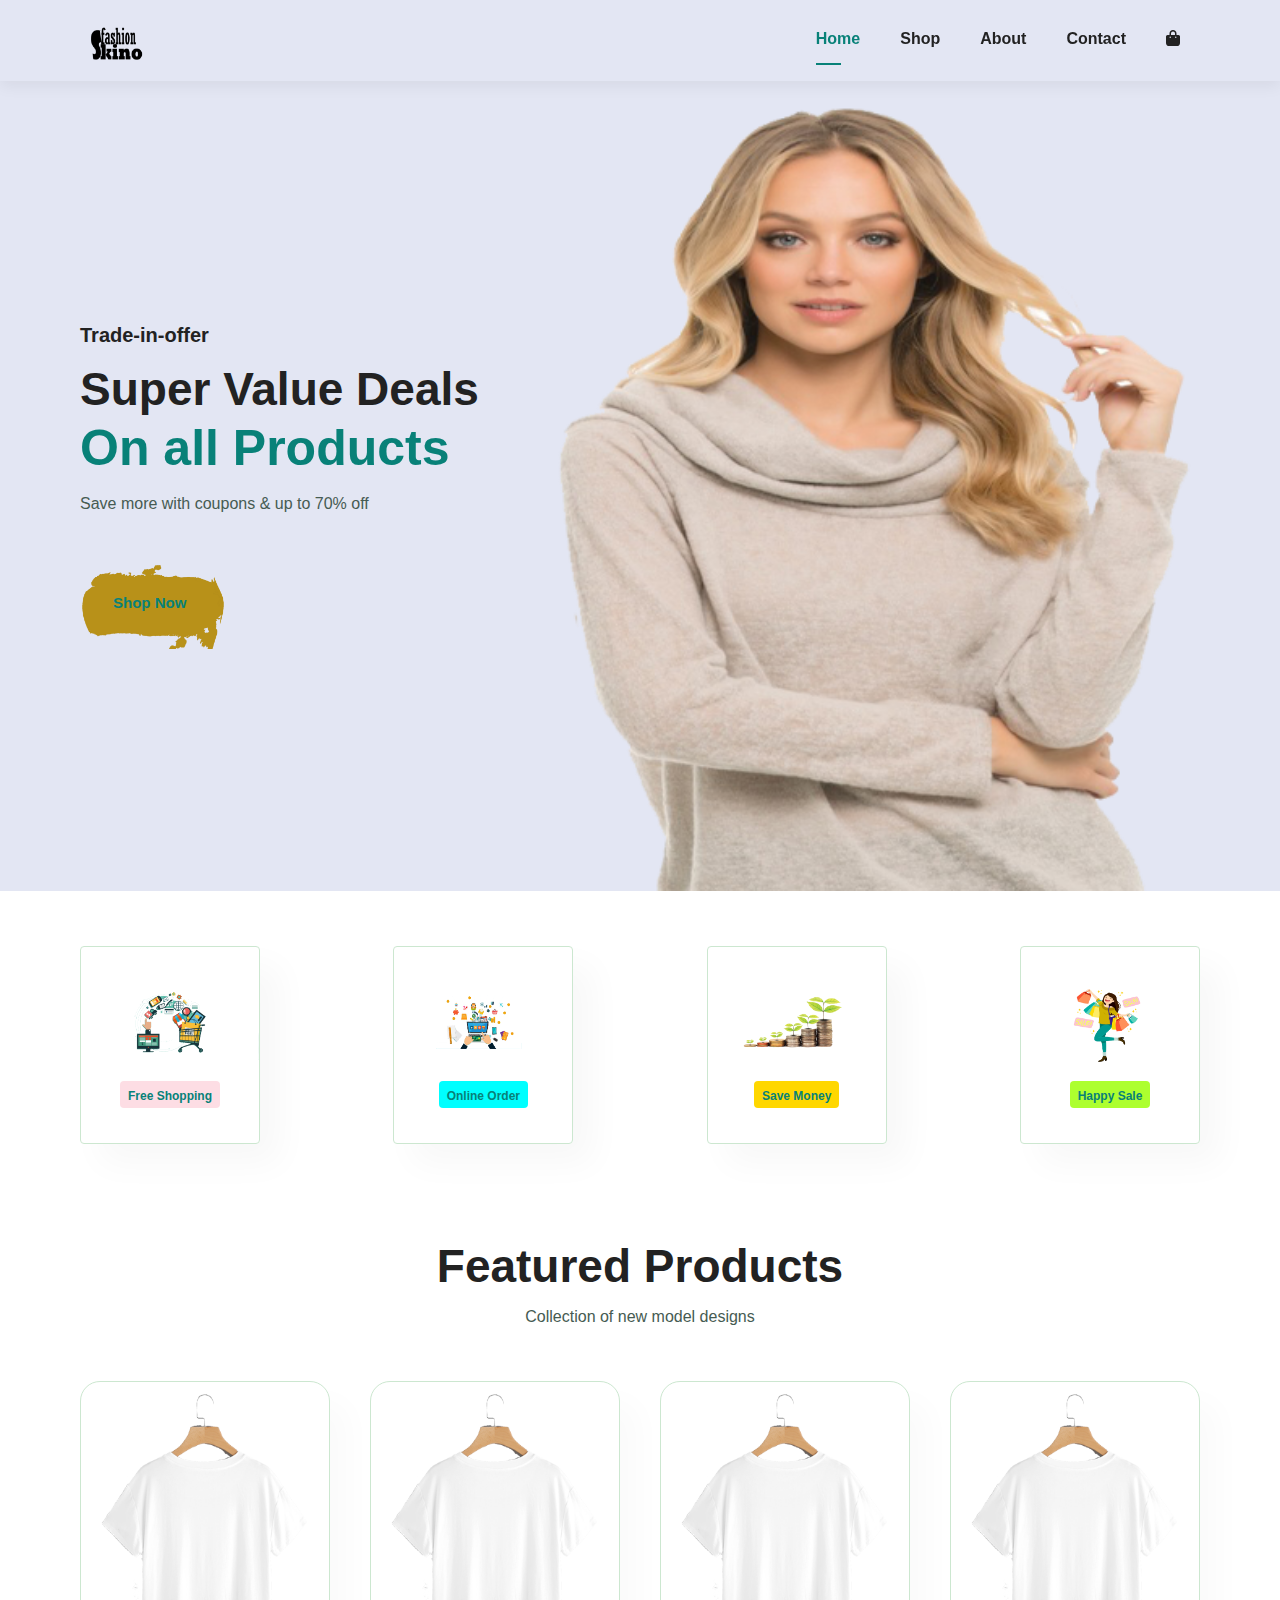
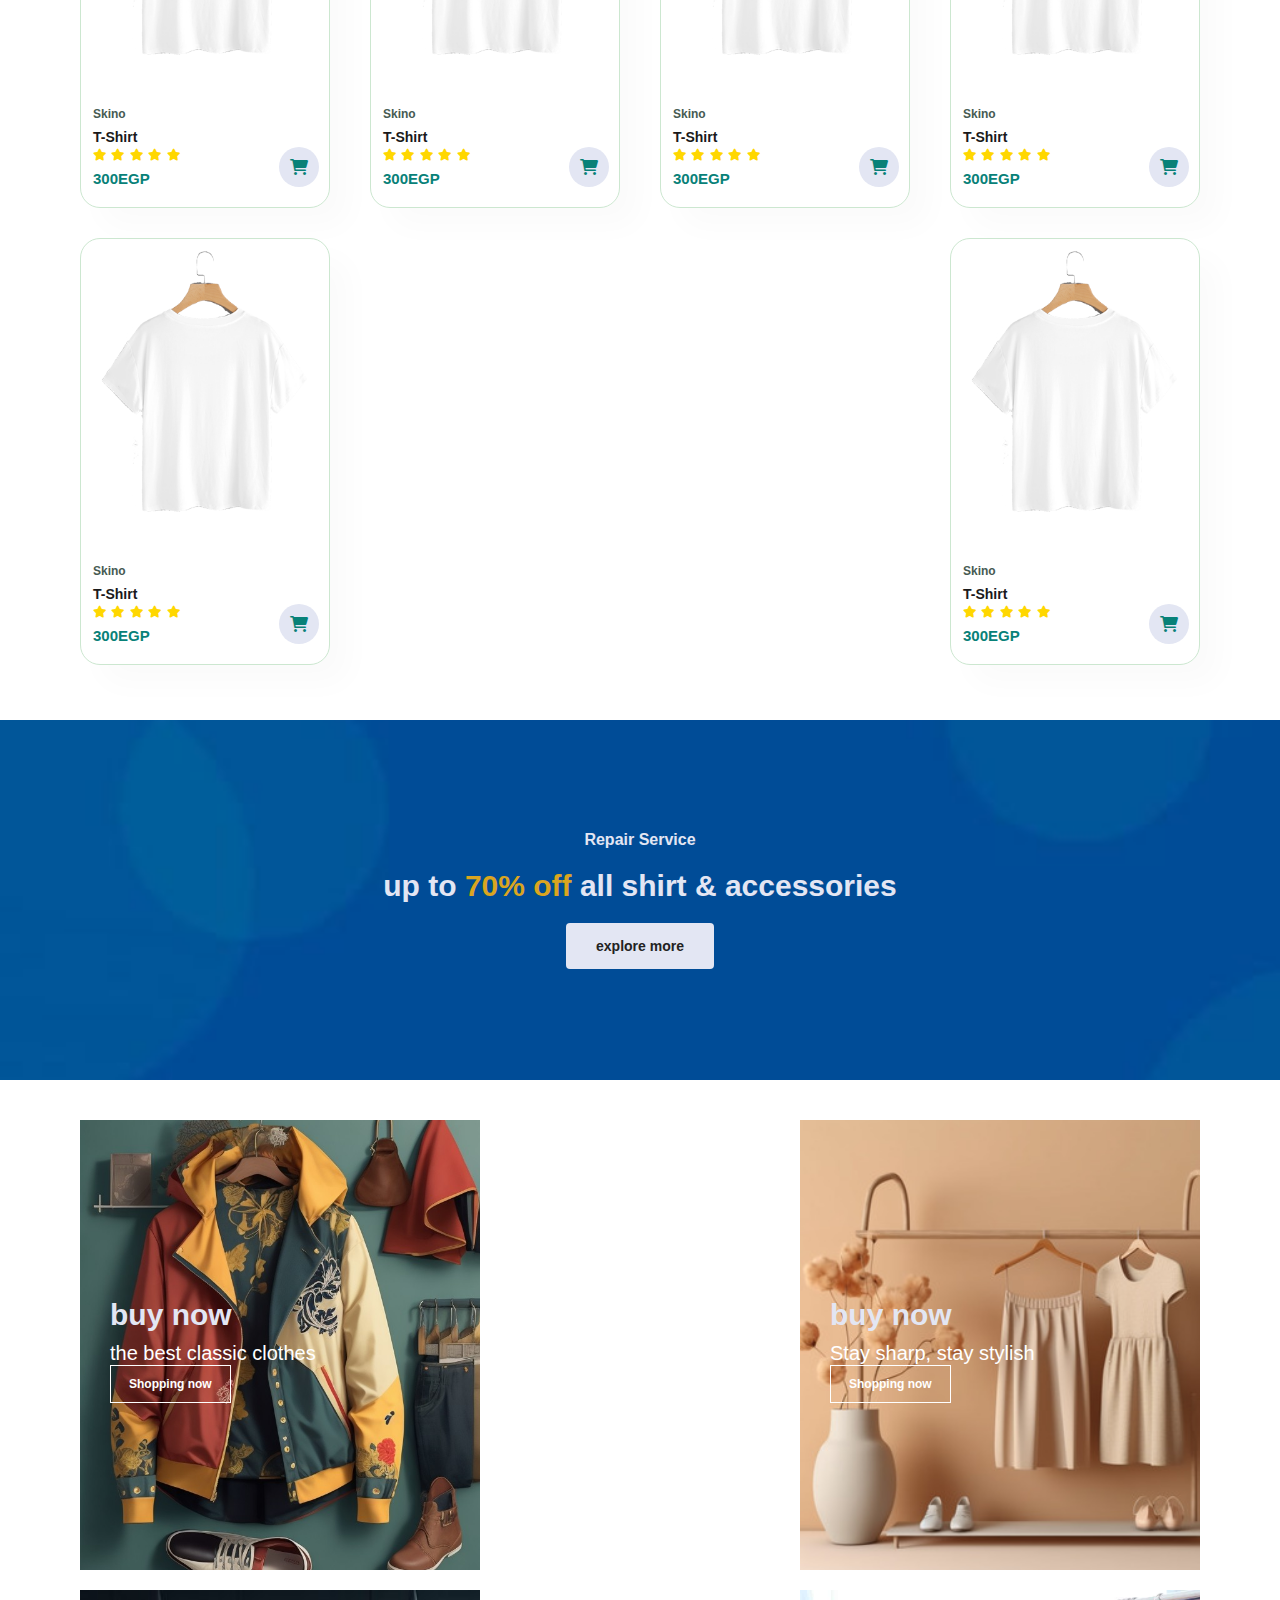
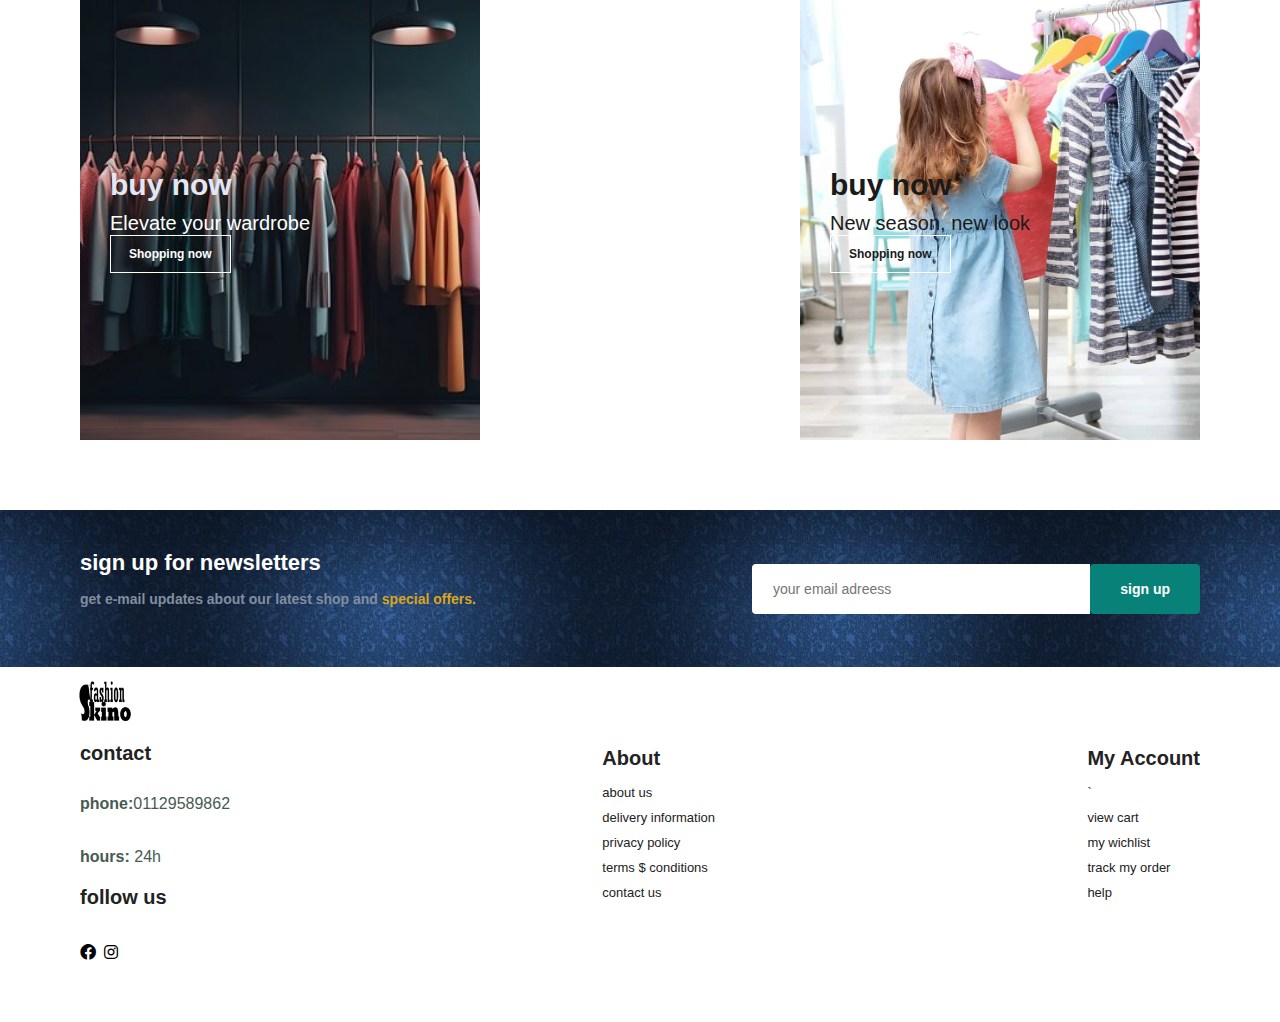
<file: index.html>
<!DOCTYPE html>
<html lang="en">

<head>
    <meta charset="UTF-8">
    <meta name="viewport" content="width=device-width, initial-scale=1.0">
    <title>Skino_fashion</title>
    <link rel="stylesheet" href="https://cdnjs.cloudflare.com/ajax/libs/font-awesome/6.0.0-beta3/css/all.min.css">
    <link rel="stylesheet" href="style.css">
</head>

<body>

    <section id="header">
        <a href="index.html" class="logo"><img src="img/logo.png" alt="Logo"></a>
        <div>
            <ul id="navbar">
                <li><a class="active" href="index.html">Home</a></li>
                <li><a href="shop.html">Shop</a></li>
                <li><a href="about.html">About</a></li>
                <li><a href="contact.html">Contact</a></li>
                <li><a id="bags" href="cart.html"><i class="fa-sharp fa-solid fa-bag-shopping"></i></a></li>
                <a href="#" id="close"><i class="fa-solid fa-xmark"></i></a>
            </ul>
        </div>
        <div id="mobile">
            <a href="cart.html"><i class="fa-sharp fa-solid fa-bag-shopping"></i></a>
            <i id="bar" class="fa-solid fa-bars"></i>
        </div>
    </section>

    <section id="hero">
        <h4>Trade-in-offer</h4>
        <h2>Super Value Deals</h2>
        <h1>On all Products</h1> 
        <p>Save more with coupons & up to 70% off</p>   
        <a href="shop.html"> <button>Shop Now</button></a>
    </section>

    <section id="feature" class="section-p1">
        <div class="fe-box">
            <a href="" class="photo"><img src="img/20.png" alt=""></a>
            <h6>Free Shopping</h6> 
        </div>
        <div class="fe-box">
            <a href="" class="photo"><img src="img/shoping.png" alt=""></a>
            <h6>Online Order</h6> 
        </div>
        <div class="fe-box">
            <a href="" class="photo"><img src="img/save.png" alt=""></a>
            <h6>Save Money</h6>
        </div>
        <div class="fe-box">
            <a href="" class="photo"><img src="img/happy.png" alt=""></a>
            <h6>Happy Sale</h6> 
        </div>
    </section>

    <section id="product1" class="section-p1"> 
        <h2>Featured Products</h2>
        <p>Collection of new model designs</p> 
        <div class="pro-container" onclick="window.location.href='details.html';">
            <div class="pro">
                <img src="img/t-shirt.png" alt="T-Shirt">
                <div class="des">
                    <span>Skino</span>
                    <h5>T-Shirt</h5>
                    <div class="star">
                        <i class="fas fa-star"></i>
                        <i class="fas fa-star"></i>
                        <i class="fas fa-star"></i>
                        <i class="fas fa-star"></i>
                        <i class="fas fa-star"></i>
                    </div>
                    <h4>300EGP</h4>
                </div>
                <a href="#"><i id="cart" class="fa-sharp fa-solid fa-cart-shopping"></i></a>
            </div>
            <div class="pro">
                <img src="img/t-shirt.png" alt="T-Shirt">
                <div class="des">
                    <span>Skino</span>
                    <h5>T-Shirt</h5>
                    <div class="star">
                        <i class="fas fa-star"></i>
                        <i class="fas fa-star"></i>
                        <i class="fas fa-star"></i>
                        <i class="fas fa-star"></i>
                        <i class="fas fa-star"></i>
                    </div>
                    <h4>300EGP</h4>
                </div>
                <a href="#"><i id="cart" class="fa-sharp fa-solid fa-cart-shopping"></i></a>
            </div>
            <div class="pro">
                <img src="img/t-shirt.png" alt="T-Shirt">
                <div class="des">
                    <span>Skino</span>
                    <h5>T-Shirt</h5>
                    <div class="star">
                        <i class="fas fa-star"></i>
                        <i class="fas fa-star"></i>
                        <i class="fas fa-star"></i>
                        <i class="fas fa-star"></i>
                        <i class="fas fa-star"></i>
                    </div>
                    <h4>300EGP</h4>
                </div>
                <a href="#"><i id="cart" class="fa-sharp fa-solid fa-cart-shopping"></i></a>
            </div>
            <div class="pro">
                <img src="img/t-shirt.png" alt="T-Shirt">
                <div class="des">
                    <span>Skino</span>
                    <h5>T-Shirt</h5>
                    <div class="star">
                        <i class="fas fa-star"></i>
                        <i class="fas fa-star"></i>
                        <i class="fas fa-star"></i>
                        <i class="fas fa-star"></i>
                        <i class="fas fa-star"></i>
                    </div>
                    <h4>300EGP</h4>
                </div>
                <a href="#"><i id="cart" class="fa-sharp fa-solid fa-cart-shopping"></i></a>
            </div>
            <div class="pro">
                <img src="img/t-shirt.png" alt="T-Shirt">
                <div class="des">
                    <span>Skino</span>
                    <h5>T-Shirt</h5>
                    <div class="star">
                        <i class="fas fa-star"></i>
                        <i class="fas fa-star"></i>
                        <i class="fas fa-star"></i>
                        <i class="fas fa-star"></i>
                        <i class="fas fa-star"></i>
                    </div>
                    <h4>300EGP</h4>
                </div>
                <a href="#"><i id="cart" class="fa-sharp fa-solid fa-cart-shopping"></i></a>
            </div>
            <div class="pro">
                <img src="img/t-shirt.png" alt="T-Shirt">
                <div class="des">
                    <span>Skino</span>
                    <h5>T-Shirt</h5>
                    <div class="star">
                        <i class="fas fa-star"></i>
                        <i class="fas fa-star"></i>
                        <i class="fas fa-star"></i>
                        <i class="fas fa-star"></i>
                        <i class="fas fa-star"></i>
                    </div>
                    <h4>300EGP</h4>
                </div>
                <a href="#"><i id="cart" class="fa-sharp fa-solid fa-cart-shopping"></i></a>
            </div>
    
        </div>
    </section>
    <section id="banner">
    <h4>Repair Service</h4>
    <h2>up to <span>70% off</span> all shirt & accessories</h2>
    <button class="normal">explore more</button>
    </section>
    <section id="sm-banner" class="section-p1">
    <div class="banner-box">   
        <h2>buy now</h2>
        <span>the best classic clothes</span>
        <a href="shop.html"><button  class="white">Shopping now</button></a>
</div>
<div class="banner-box banner-box2">
    <h2>buy now</h2>
    <span>Stay sharp, stay stylish</span>
    <a href="shop.html"><button  class="white">Shopping now</button></a></div>
<div class="banner-box banner-box3">
    <h2>buy now</h2>
    <span>Elevate your wardrobe</span>
    <a href="shop.html"><button  class="white">Shopping now</button></a></div>
<div class="banner-box banner-box4">
    <h2>buy now</h2>
    <span>New season, new look</span>
    <a href="shop.html"><button  class="white">Shopping now</button></a></div>
    </section>
    <section id="newsletter" class="section-p1 section-m1" >
        <div class="newstext">
            <h4 >sign up for newsletters</h4>
            <p>get e-mail updates about our latest shop and <span>special offers.</span></p>
        </div>
        <div class="form">
        <input type="text" placeholder="your email adreess">
        <button class="normal">sign up</button>
        </div>

    </section>
    <footer class="section-p1">
        <div class="col">
            <img src="img/logofoot.png" alt="" >
            <h4>contact</h4>
            <p> <strong>phone:</strong>01129589862</p>
            <p><strong>hours:</strong> 24h</p>
            <h4>follow us</h4>
            <div class="follow">
<i class="fa-brands fa-facebook"></i>        
<i class="fa-brands fa-instagram"></i>
    </div>
        </div>
        <div class="col">
            <h4>About</h4>
            <a href="about.html">about us</a>
            <a href="#">delivery information</a>
            <a href="#">privacy policy</a>
            <a href="#">terms $ conditions</a>
            <a href="contact.html">contact us</a>
        </div>
                <div class="col">
                    <h4>My Account</h4>
                    <a href="sign.html"> `</a>
                    <a href="#">view cart</a>
                    <a href="#">my wichlist</a>
                    <a href="#">track my order</a>
                    <a href="#">help</a>
                </div>
    </footer>
    <script src="script.js"></script>
</body>

</html>
</file>
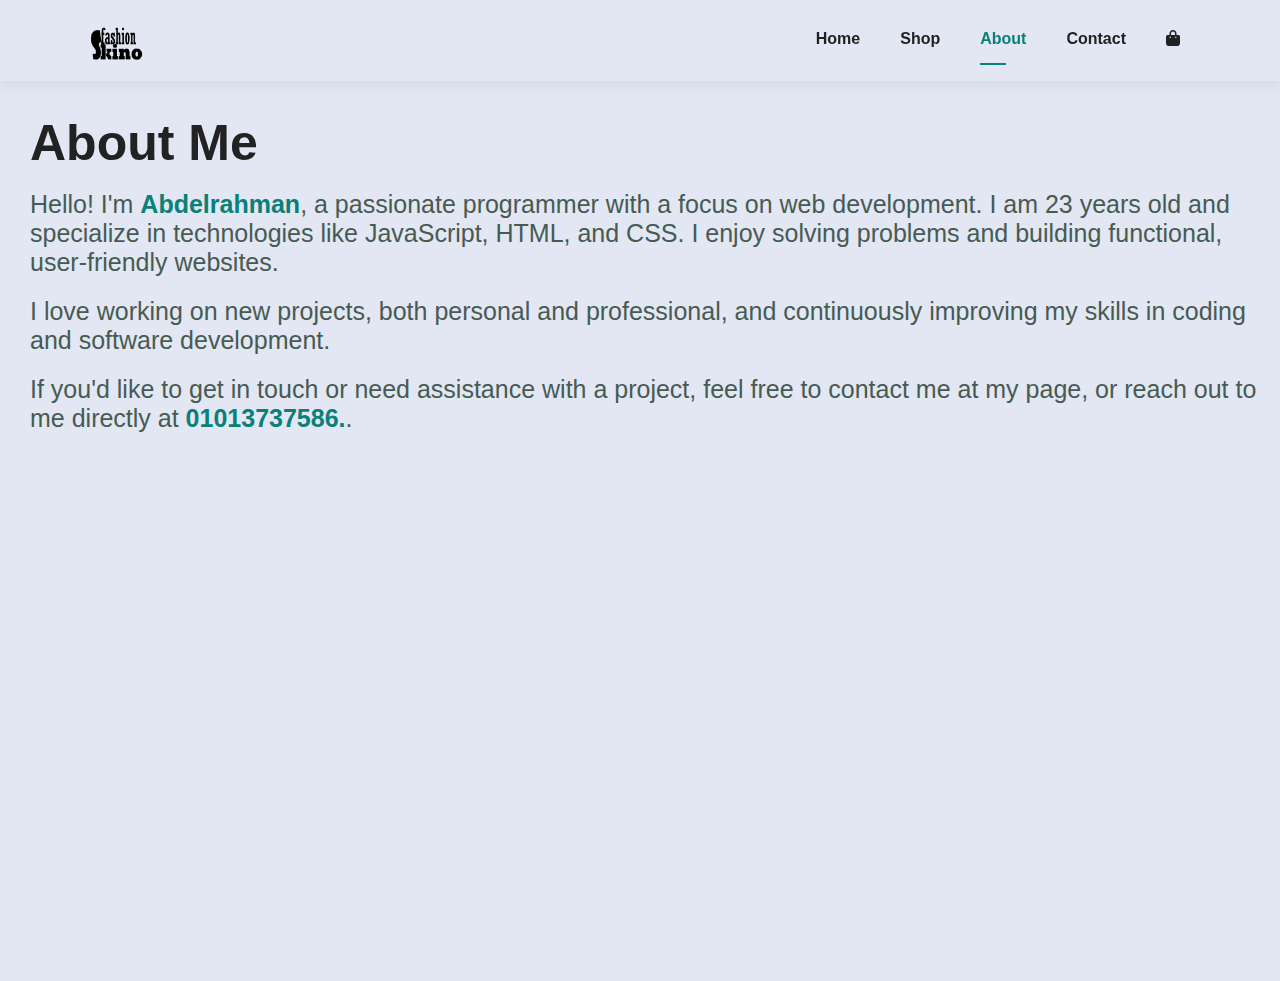
<file: about.html>
<!DOCTYPE html>
<html lang="en">
<head>
    <meta charset="UTF-8">
    <meta name="viewport" content="width=device-width, initial-scale=1.0">
    <title>about</title>
    <link rel="stylesheet" href="style.css">
    <link rel="stylesheet" href="https://cdnjs.cloudflare.com/ajax/libs/font-awesome/6.0.0-beta3/css/all.min.css">

</head>
<body>
    <section id="header">
        <a href="index.html" class="logo"><img src="img/logo.png" alt="Logo"></a>
        <div>
            <ul id="navbar">
                <li><a  href="index.html">Home</a></li>
                <li><a href="shop.html">Shop</a></li>
                <li><a class="active" href="about.html">About</a></li>
                <li><a href="contact.html">Contact</a></li>
                <li><a id="bags" href="cart.html"><i class="fa-sharp fa-solid fa-bag-shopping"></i></a></li>
                <a href="#" id="close"><i class="fa-solid fa-xmark"></i></a>
            </ul>
        </div>
        <div id="mobile">
            <a href="cart.html"><i class="fa-sharp fa-solid fa-bag-shopping"></i></a>
            <i id="bar" class="fa-solid fa-bars"></i>
        </div>
    </section>
    <div class="container">
        <h1>About Me</h1>
        <p>Hello! I'm <strong onclick="window.location.href='https://www.facebook.com/share/18acGkEqmg/';">Abdelrahman</strong>, a passionate programmer with a focus on web development. I am 23 years old and specialize in technologies like JavaScript, HTML, and CSS. I enjoy solving problems and building functional, user-friendly websites.</p>
        <p>I love working on new projects, both personal and professional, and continuously improving my skills in coding and software development.</p>
        <p>If you'd like to get in touch or need assistance with a project, feel free to contact me at my page, or reach out to me directly at <strong>  <a href="tel:+201013737586" class="phone-link">01013737586</a>.</strong>.</p>
    </div>
    <script src="script.js"></script>
</body>
</html>
</file>
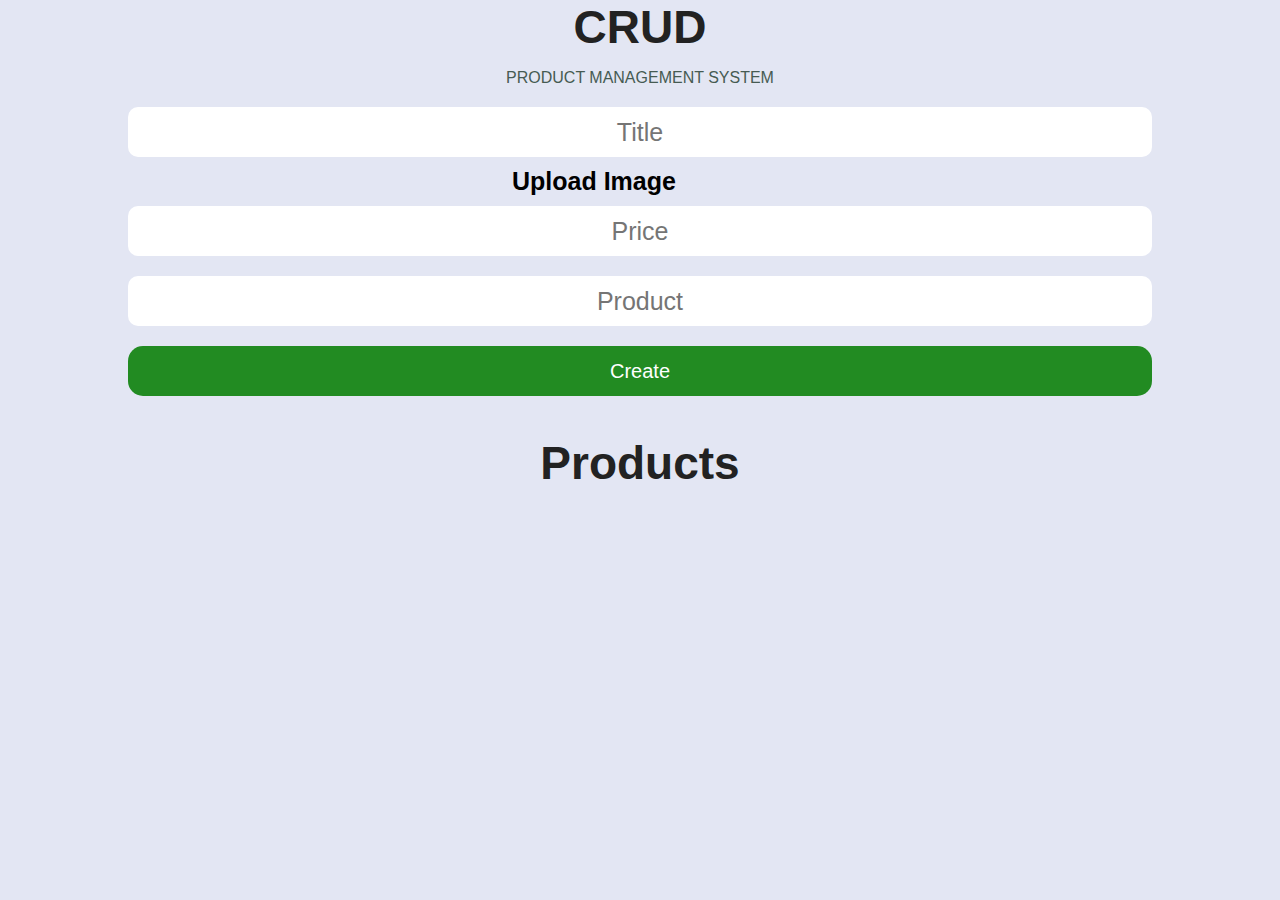
<file: admin.html>
<!DOCTYPE html>
<html lang="en">
<head>
    <meta charset="UTF-8">
    <meta name="viewport" content="width=device-width, initial-scale=1.0">
    <link rel="stylesheet" href="https://cdnjs.cloudflare.com/ajax/libs/font-awesome/6.0.0-beta3/css/all.min.css">
    <link rel="stylesheet" href="style.css">
    <title>Admin</title>
</head>
<body>
    <div class="crud">
        <div class="head">
            <h2>CRUD</h2>
            <p>PRODUCT MANAGEMENT SYSTEM</p>
            <style>
                h2, p {
                    text-align: center;
                }
                body {
                    background-color:#e3e6f3;
                }
            </style>
        </div>
    
        <div class="inputs">
            <input placeholder="Title" type="text" id="title">
            <div>
            <input type="file" multiple accept="image/*" id="img">
            <label for="img">Upload Image</label></div>
            <input placeholder="Price" type="text" id="price">
            <input placeholder="Product" type="text" id="product">

            <style>
                #img {
                    display: none;
                }
                label {
                    position: relative;
                    left: 40%;
                    bottom: 10px;
                    font-size: 25px;
                    font-weight: 800;
                    cursor: pointer;
                    transition: 0.4s;
                }
                input {
                    width: 80%;
                    position: relative;
                    left: 10%;
                    height: 50px;
                    margin-bottom: 20px;
                    border-color: forestgreen;
                    outline: none;
                    border: none;
                    border-radius: 10px;
                    font-size: 25px;
                    text-align: center;
                    transition: 0.3s;
                }
                input:focus {
                    border: 2px solid forestgreen;
                    transform: scale(1.1);
                }
                label:hover {
                    color: forestgreen;
                }
            </style>
        </div>
        
        <div id="create">
            <button id="create">Create</button>
            <style>
                button {
                    width: 80%;
                    height: 50px;
                    border-radius: 15px;
                    background: forestgreen;
                    color: white;
                    font-size: 20px;
                    border: none;
                    cursor: pointer;
                    transition: 0.6s;
                    position: relative;
                    left: 10%;
                }
                button:hover {
                    background-color: greenyellow;
                    color: black;
                }
                #delete{
                    font-size: 17px;
    width: 60px;
    display: flex
;
    margin-bottom: 40px;
    height: 30px;
}
                #update{
                    font-size: 17px;
    width: 60px;
    display: flex
;
    margin-bottom: 40px;
    height: 30px;
}
            </style>
        </div>

        <section id="product1" class="section-p1">
            <h2>Products</h2>
            <div id="productContainer" class="pro-container">
                <!-- Products will be displayed here -->
            </div>
        </section>
    </div>

    <script>
        let title = document.getElementById("title");
        let img = document.getElementById("img");
        let product = document.getElementById("product");
        let price = document.getElementById("price");
        let create = document.getElementById("create");
        if (localStorage.product != null) {
            data = JSON.parse(localStorage.product);
        } else {
            data = [];
        }
    
        create.onclick = function() {
            // تحويل الصورة إلى Base64 باستخدام FileReader
            let reader = new FileReader();
            reader.onloadend = function() {
                let newPro = {
                    title: title.value,
                    price: price.value,
                    img: reader.result, // تخزين الصورة كـ Base64
                    product: product.value,
                }
                data.push(newPro);
                localStorage.setItem("product", JSON.stringify(data));
                data.push()
                showData();
            }
    
            // إذا كانت الصورة مختارة
            if (img.files[0]) {
                reader.readAsDataURL(img.files[0]);
            } else {
                alert("Please select an image!");
            }
        }
    
        function showData() {
            let table = "";
            for (let i = 0; i < data.length; i++) {
                table += `
                    <div class="pro">
                        <img src="${data[i].img}" alt="Product Image">
                        <div class="des">
                            <span>${data[i].title}</span>
                            <h5>${data[i].product}</h5>
                        <div class="star">
                        <i class="fas fa-star"></i>
                        <i class="fas fa-star"></i>
                        <i class="fas fa-star"></i>
                        <i class="fas fa-star"></i>
                        <i class="fas fa-star"></i>
                    </div>
                            <h4>${data[i].price} EGP</h4>
                        </div>
                    <a href="#"><i id="cart" class="fa-sharp fa-solid fa-cart-shopping"></i></a>
                    </div>
                    <div>
                        <button id="delete" onclick =deletedata(${i})>delete</button>
                        </div>
                        `;
                    }            
            document.getElementById("productContainer").innerHTML = table;
        }
    
        // Show products on page load
        showData()
        function deletedata(i){

    data.splice(i,1)
localStorage.product=JSON.stringify(data)
showData()
}
    </script>
    
</body>
</html>
</file>
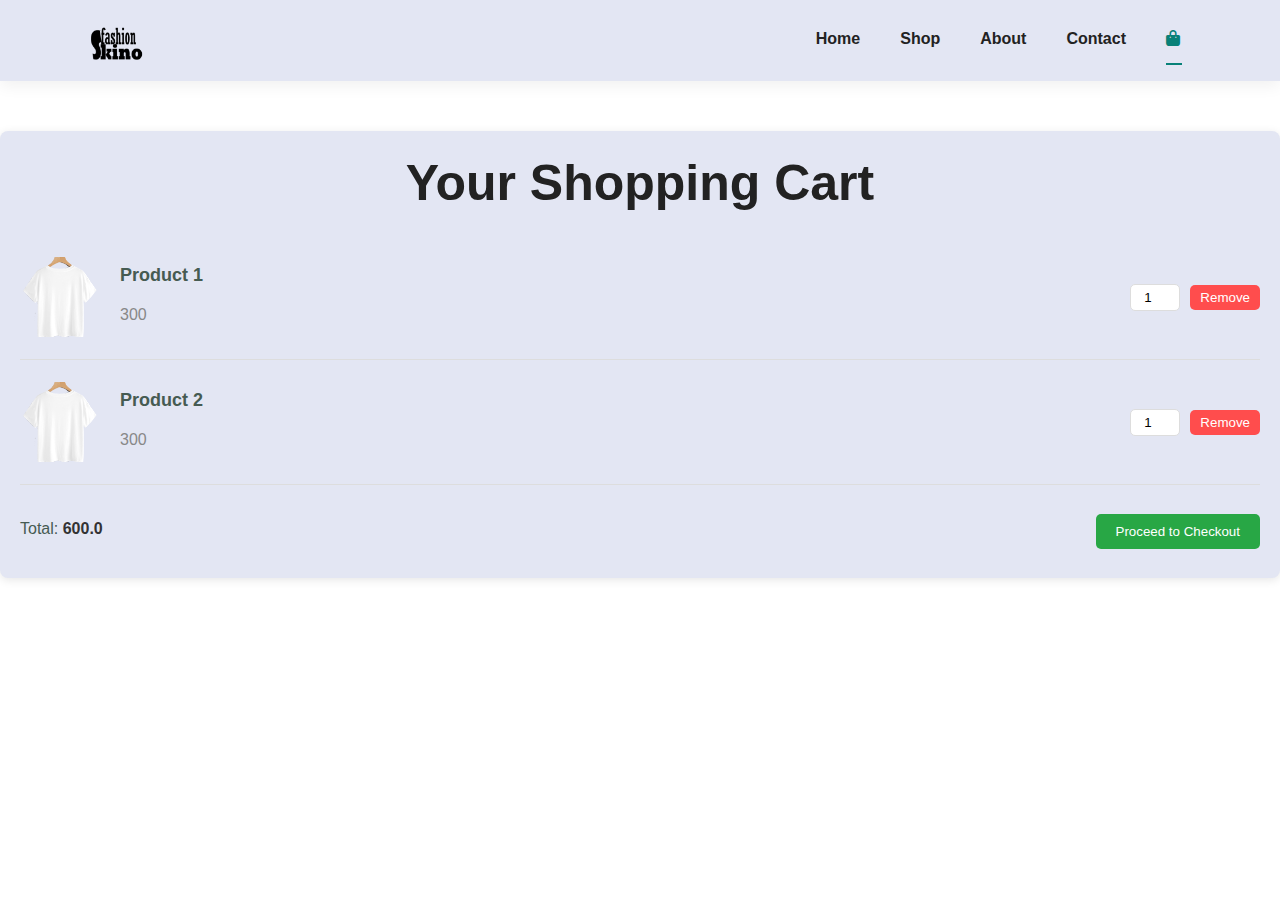
<file: cart.html>
<!DOCTYPE html>
<html lang="en">
<head>
    <meta charset="UTF-8">
    <meta name="viewport" content="width=device-width, initial-scale=1.0">
    <title>Shopping Cart</title>
    <link rel="stylesheet" href="https://cdnjs.cloudflare.com/ajax/libs/font-awesome/6.0.0-beta3/css/all.min.css">
    <link rel="stylesheet" href="style.css">
</head>
<body>
    <section id="header">
        <a href="index.html" class="logo"><img src="img/logo.png" alt="Logo"></a>
        <div>
            <ul id="navbar">
                <li><a  href="index.html">Home</a></li>
                <li><a href="shop.html">Shop</a></li>
                <li><a href="about.html">About</a></li>
                <li><a href="contact.html">Contact</a></li>
                <li><a class="active" id="bags" href="cart.html"><i class="fa-sharp fa-solid fa-bag-shopping"></i></a></li>
                <a href="#" id="close"><i class="fa-solid fa-xmark"></i></a>
            </ul>
        </div>
        <div id="mobile">
            <a   href="cart.html"><i class="fa-sharp fa-solid fa-bag-shopping"></i></a>
            <i id="bar" class="fa-solid fa-bars"></i>
        </div>
    </section>
    <div class="cart-container">
        <h1>Your Shopping Cart</h1>

        <!-- قائمة المنتجات في السلة -->
        <div class="cart-items">
            <div class="cart-item">
                <img src="img/t-shirt.png" alt="Product 1" class="cart-item-img">
                <div class="cart-item-details">
                    <p class="cart-item-name">Product 1</p>
                    <p class="cart-item-price" data-price="300">300</p>
                </div>
                <div class="cart-item-quantity">
                    <input type="number" value="1" class="quantity-input" min="1">
                </div>
                <button class="remove-btn">Remove</button>
            </div>

            <div class="cart-item">
                <img src="img/t-shirt.png" alt="Product 2" class="cart-item-img">
                <div class="cart-item-details">
                    <p class="cart-item-name">Product 2</p>
                    <p class="cart-item-price data-pro" data-price="300">300</p>
                </div>
                <div class="cart-item-quantity">
                    <input type="number" value="1" class="quantity-input" min="1">
                </div>
                <button class="remove-btn">Remove</button>
            </div>
        </div>

        <!-- إجمالي السعر -->
        <div class="cart-summary">
            <p>Total: <span class="total-price"></span></p>
            <button  class="checkout-btn">Proceed to Checkout</button>
        </div>
    </div>

<script src="script.js"></script>
</body>
</html>
</file>
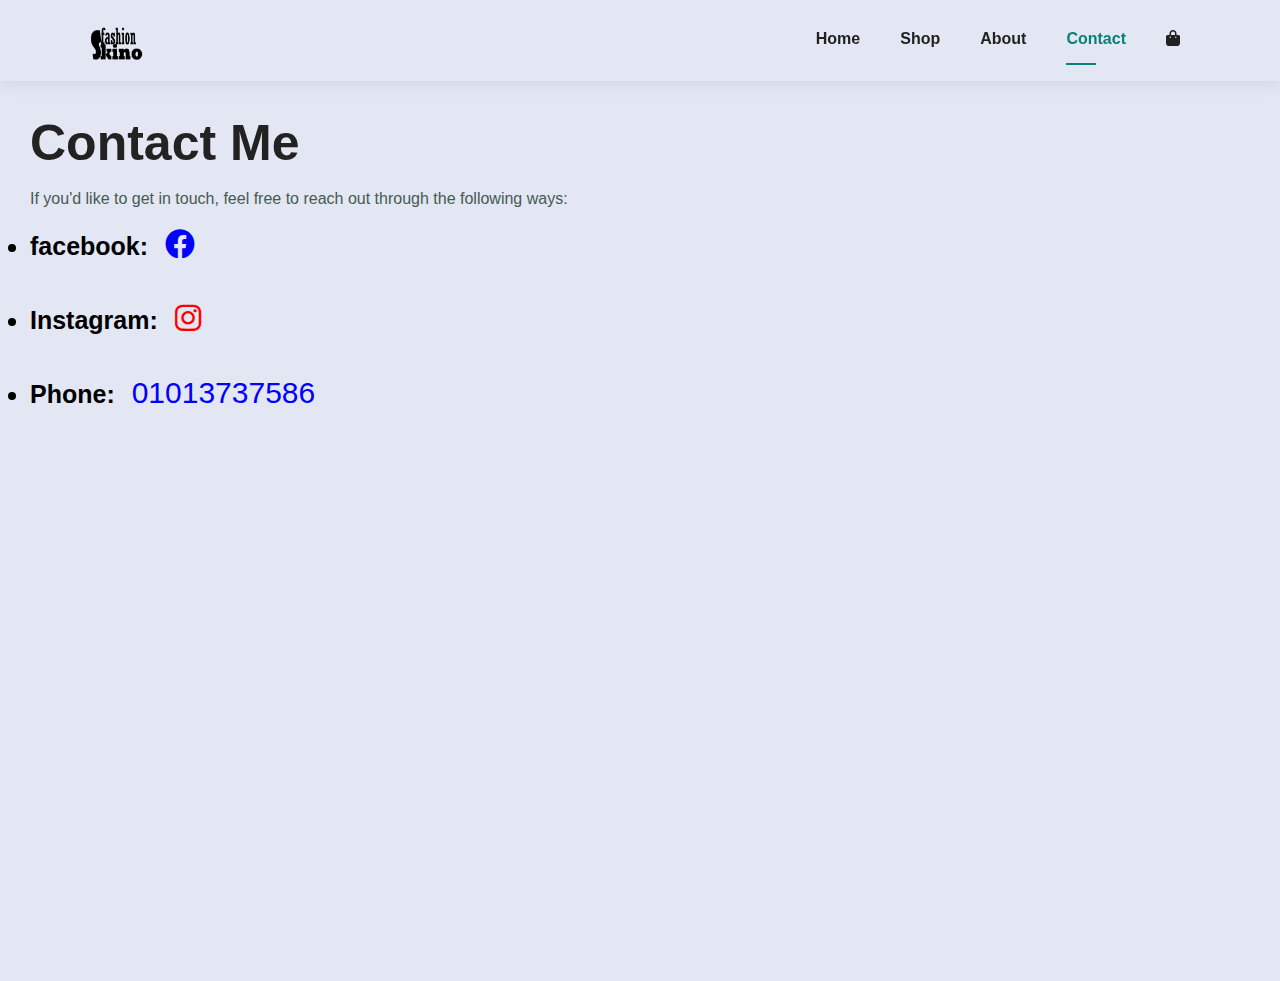
<file: contact.html>
<!DOCTYPE html>
<html lang="en">
<head>
    <meta charset="UTF-8">
    <meta name="viewport" content="width=device-width, initial-scale=1.0">
    <title>Contact</title>
    <link rel="stylesheet" href="https://cdnjs.cloudflare.com/ajax/libs/font-awesome/6.0.0-beta3/css/all.min.css">
    <link rel="stylesheet" href="style.css">
</head>
<body>
    <section id="header">
        <a href="index.html" class="logo"><img src="img/logo.png" alt="Logo"></a>
        <div>
            <ul id="navbar">
                <li><a  href="index.html">Home</a></li>
                <li><a href="shop.html">Shop</a></li>
                <li><a href="about.html">About</a></li>
                <li><a class="active"href="contact.html">Contact</a></li>
                <li><a id="bags" href="cart.html"><i class="fa-sharp fa-solid fa-bag-shopping"></i></a></li>
                <a href="#" id="close"><i class="fa-solid fa-xmark"></i></a>
            </ul>
        </div>
        <div id="mobile">
            <a href="cart.html"><i class="fa-sharp fa-solid fa-bag-shopping"></i></a>
            <i id="bar" class="fa-solid fa-bars"></i>
        </div>
    </section>

    <div class="contact">
        <h1>Contact Me</h1>

        <div class="contact-info">
            <p>If you'd like to get in touch, feel free to reach out through the following ways:</p>
            <ul>
                <li><strong>facebook:</strong> 
                    <a class="face" href="https://www.facebook.com/share/18acGkEqmg/" target="_blank">
                        <i class="fa-brands fa-facebook"></i>
                    </a>
                </li>
                <li><strong>Instagram:</strong> 
                    <a class="insta" href="https://www.instagram.com/abd0_m0usa/" target="_blank">
                        <i class="fa-brands fa-instagram"></i>
                    </a>
                </li>
                <li><strong>Phone:</strong> <a class="tel" href="tel:+201013737586">01013737586</a></li>
            </ul>
        </div>
        </div>
    </div>
<script src="script.js"></script>
</body>
</html>
</file>
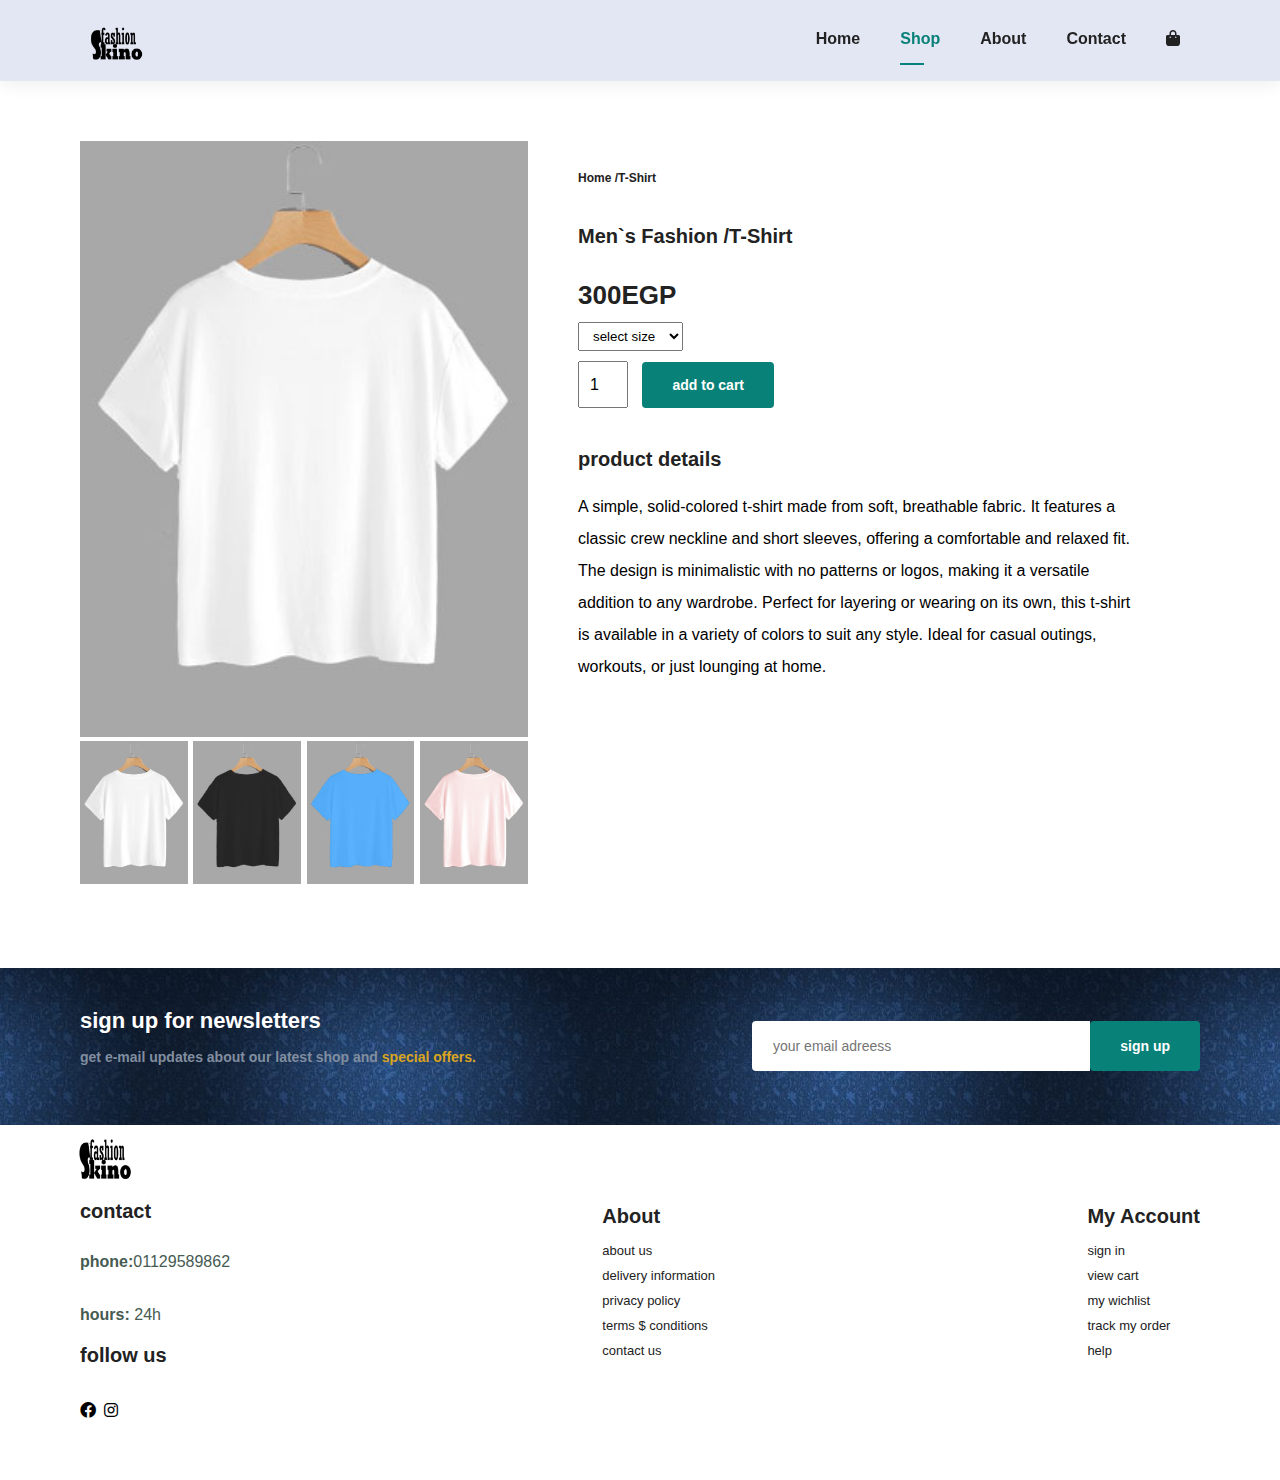
<file: details.html>
<!DOCTYPE html>
<html lang="en">
<head>
    <meta charset="UTF-8">
    <meta name="viewport" content="width=device-width, initial-scale=1.0">
    <title>detalis</title>
    <link rel="stylesheet" href="https://cdnjs.cloudflare.com/ajax/libs/font-awesome/6.0.0-beta3/css/all.min.css">
    <link rel="stylesheet" href="style.css">
</head>
<body>
    <section id="header">
        <a href="index.html" class="logo"><img src="img/logo.png" alt="Logo"></a>
        <div>
            <ul id="navbar">
                <li><a href="index.html">Home</a></li>
                <li><a class="active" href="shop.html">Shop</a></li>
                <li><a href="about.html">About</a></li>
                <li><a href="contact.html">Contact</a></li>
                <li><a id="bags" href="cart.html"><i class="fa-sharp fa-solid fa-bag-shopping"></i></a></li>
                <a href="#" id="close"><i class="fa-solid fa-xmark"></i></a>
            </ul>
        </div>
        <div id="mobile">
            <a href="cart.html"><i class="fa-sharp fa-solid fa-bag-shopping"></i></a>
            <i id="bar" class="fa-solid fa-bars"></i>
        </div>
    </section>
    <section id="prodetails" class="section-p1">
        <div class="single-img">
      <img src="img/t-shirt.jpg" width="100%" id="mainimg" alt="" >
    <div class="small-img-group">
    <div class="small-img-col">
        <img src="img/t-shirt.jpg"  width="100%" class="small-img" srcset="">
    </div>
    <div class="small-img-col">
        <img src="img/t-shirt3.jpg"  width="100%" class="small-img" srcset="">
    </div>
    <div class="small-img-col">
        <img src="img/t-shir4t.jpg"  width="100%" class="small-img" srcset="">
    </div>
    <div class="small-img-col">
        <img src="img/t-shir5t.jpg"  width="100%" class="small-img" srcset="">
    </div>
    </div>
        </div>
        <div class="single-details">
            <h6>Home /T-Shirt</h6>
<h4>Men`s Fashion /T-Shirt</h4>
<h2>300EGP</h2>
<SELect>
    <option value="">select size</option>
    <option value="">xl</option>
    <option value="">xxl</option>
    <option value="">small</option>
    <option value="">large</option>

</SELect>
<input type="number" value="1" min="1" >
<button class="normal">add to cart</button>
<h4>product details</h4>
<span>
    A simple, solid-colored t-shirt made from soft, breathable fabric. It features a classic crew neckline and short sleeves, offering a comfortable and relaxed fit. The design is minimalistic with no patterns or logos, making it a versatile addition to any wardrobe. Perfect for layering or wearing on its own, this t-shirt is available in a variety of colors to suit any style. Ideal for casual outings, workouts, or just lounging at home.</span>
        </div>
    </section>
    <section id="newsletter" class="section-p1 section-m1" >
        <div class="newstext">
            <h4 >sign up for newsletters</h4>
            <p>get e-mail updates about our latest shop and <span>special offers.</span></p>
        </div>
        <div class="form">
        <input type="text" placeholder="your email adreess">
        <button class="normal">sign up</button>
        </div>

    </section>
    <footer class="section-p1">
        <div class="col">
            <img src="img/logofoot.png" alt="" >
            <h4>contact</h4>
            <p> <strong>phone:</strong>01129589862</p>
            <p><strong>hours:</strong> 24h</p>
            <h4>follow us</h4>
            <div class="follow">
<i class="fa-brands fa-facebook"></i>        
<i class="fa-brands fa-instagram"></i>
    </div>
        </div>
        <div class="col">
            <h4>About</h4>
            <a href="#">about us</a>
            <a href="#">delivery information</a>
            <a href="#">privacy policy</a>
            <a href="#">terms $ conditions</a>
            <a href="#">contact us</a>
        </div>
                <div class="col">
                    <h4>My Account</h4>
                    <a href="#">sign in</a>
                    <a href="#">view cart</a>
                    <a href="#">my wichlist</a>
                    <a href="#">track my order</a>
                    <a href="#">help</a>
                </div>
    </footer>
    <script>
window.onload = function() {
    var mainimg = document.getElementById('mainimg');
    var smallimg = document.getElementsByClassName("small-img");

    for (var i = 0; i < smallimg.length; i++) {
        smallimg[i].onclick = function() {
            mainimg.src = this.src;
        };
    }
};


    </script>
    <script src="script.js"></script>
</body>
</html>
</file>
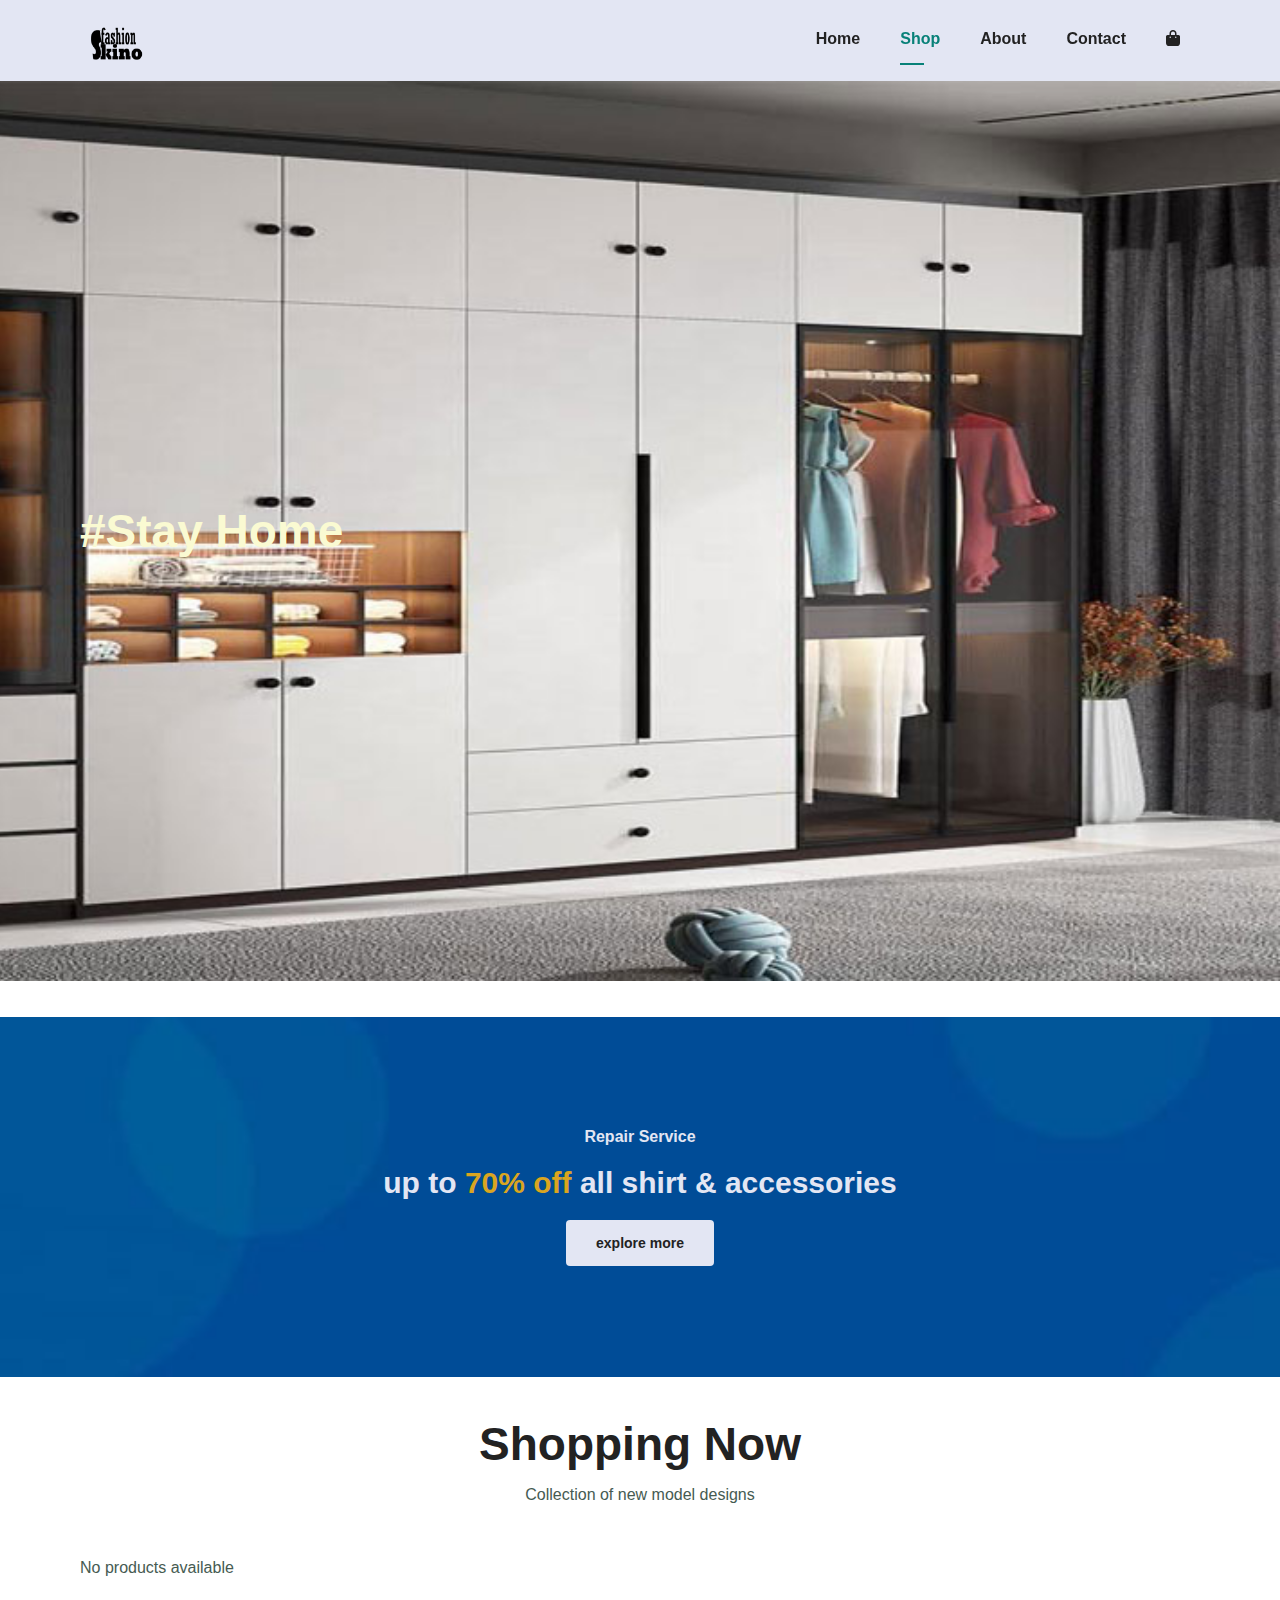
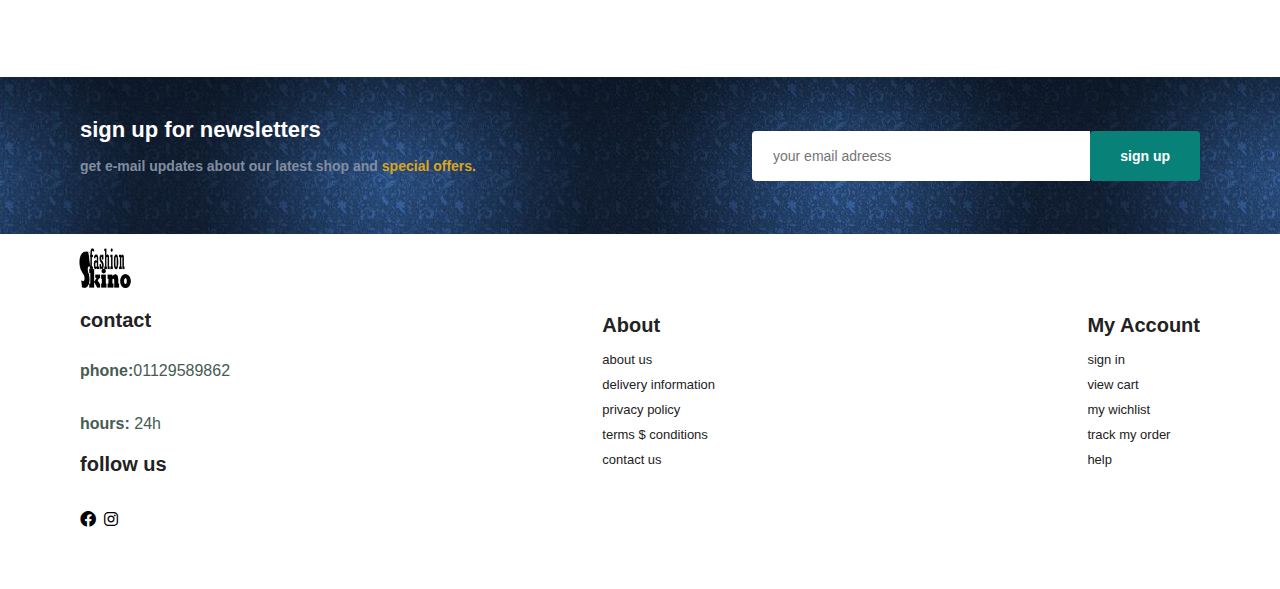
<file: shop.html>
<!DOCTYPE html>
<html lang="en">
<head>
    <meta charset="UTF-8">
    <meta name="viewport" content="width=device-width, initial-scale=1.0">
    <title>shoping</title>
    <link rel="stylesheet" href="https://cdnjs.cloudflare.com/ajax/libs/font-awesome/6.0.0-beta3/css/all.min.css">
    <link rel="stylesheet" href="style.css">
</head>
<body>
    
    <section id="header">
        <a href="index.html" class="logo"><img src="img/logo.png" alt="Logo"></a>
        <div>
            <ul id="navbar">
                <li><a href="index.html">Home</a></li>
                <li><a class="active" href="shop.html">Shop</a></li>
                <li><a href="about.html">About</a></li>
                <li><a href="contact.html">Contact</a></li>
                <li><a id="bags" href="cart.html"><i class="fa-sharp fa-solid fa-bag-shopping"></i></a></li>
                <a href="#" id="close"><i class="fa-solid fa-xmark"></i></a>
            </ul>
        </div>
        <div id="mobile">
            <a href="cart.html"><i class="fa-sharp fa-solid fa-bag-shopping"></i></a>
            <i id="bar" class="fa-solid fa-bars"></i>
        </div>
    </section>
    
    <section id="hero2">
        <h2>   #Stay Home</h2> 
    </section>
    <br>
    <br>
    <section id="banner" >
        <h4>Repair Service</h4>
        <h2>up to <span>70% off</span> all shirt & accessories</h2>
        <button class="normal">explore more</button>
    
    </section>

    <section id="product1" class="section-p1">
        <h2>Shopping Now</h2>
        <p>Collection of new model designs</p>
        <div class="pro-container" id="productContainer" onclick="window.location.href='details.html';">
            <div class="pro" id="shoping" >
                <img src="img/t-shirt.png" alt="T-Shirt">
                <div class="des">
                    <span id="title">Skino</span>
                    <h5>T-Shirt</h5>
                    <div class="star">
                        <i class="fas fa-star"></i>
                        <i class="fas fa-star"></i>
                        <i class="fas fa-star"></i>
                        <i class="fas fa-star"></i>
                        <i class="fas fa-star"></i>
                    </div>
                    <h4>300EGP</h4>
                </div>
                <a href="#"><i id="cart" class="fa-sharp fa-solid fa-cart-shopping"></i></a>
            </div>
            <div class="pro">
                <img src="img/t-shirt.png" alt="T-Shirt">
                <div class="des">
                    <span>Skino</span>
                    <h5>T-Shirt</h5>
                    <div class="star">
                        <i class="fas fa-star"></i>
                        <i class="fas fa-star"></i>
                        <i class="fas fa-star"></i>
                        <i class="fas fa-star"></i>
                        <i class="fas fa-star"></i>
                    </div>
                    <h4>300EGP</h4>
                </div>
                <a href="#"><i id="cart" class="fa-sharp fa-solid fa-cart-shopping"></i></a>
            </div>
            <div class="pro">
                <img src="img/t-shirt.png" alt="T-Shirt">
                <div class="des">
                    <span>Skino</span>
                    <h5>T-Shirt</h5>
                    <div class="star">
                        <i class="fas fa-star"></i>
                        <i class="fas fa-star"></i>
                        <i class="fas fa-star"></i>
                        <i class="fas fa-star"></i>
                        <i class="fas fa-star"></i>
                    </div>
                    <h4>300EGP</h4>
                </div>
                <a href="#"><i id="cart" class="fa-sharp fa-solid fa-cart-shopping"></i></a>
            </div>
            <div class="pro">
                <img src="img/t-shirt.png" alt="T-Shirt">
                <div class="des">
                    <span>Skino</span>
                    <h5>T-Shirt</h5>
                    <div class="star">
                        <i class="fas fa-star"></i>
                        <i class="fas fa-star"></i>
                        <i class="fas fa-star"></i>
                        <i class="fas fa-star"></i>
                        <i class="fas fa-star"></i>
                    </div>
                    <h4>300EGP</h4>
                </div>
                <a href="#"><i id="cart" class="fa-sharp fa-solid fa-cart-shopping"></i></a>
            </div>
            <div class="pro">
                <img src="img/t-shirt.png" alt="T-Shirt">
                <div class="des">
                    <span>Skino</span>
                    <h5>T-Shirt</h5>
                    <div class="star">
                        <i class="fas fa-star"></i>
                        <i class="fas fa-star"></i>
                        <i class="fas fa-star"></i>
                        <i class="fas fa-star"></i>
                        <i class="fas fa-star"></i>
                    </div>
                    <h4>300EGP</h4>
                </div>
                <a href="#"><i id="cart" class="fa-sharp fa-solid fa-cart-shopping"></i></a>
            </div>
            <div class="pro">
                <img src="img/t-shirt.png" alt="T-Shirt">
                <div class="des">
                    <span>Skino</span>
                    <h5>T-Shirt</h5>
                    <div class="star">
                        <i class="fas fa-star"></i>
                        <i class="fas fa-star"></i>
                        <i class="fas fa-star"></i>
                        <i class="fas fa-star"></i>
                        <i class="fas fa-star"></i>
                    </div>
                    <h4>300EGP</h4>
                </div>
                <a href="#"><i id="cart" class="fa-sharp fa-solid fa-cart-shopping"></i></a>
            </div>
            <div class="pro">
                <img src="img/t-shirt.png" alt="T-Shirt">
                <div class="des">
                    <span>Skino</span>
                    <h5>T-Shirt</h5>
                    <div class="star">
                        <i class="fas fa-star"></i>
                        <i class="fas fa-star"></i>
                        <i class="fas fa-star"></i>
                        <i class="fas fa-star"></i>
                        <i class="fas fa-star"></i>
                    </div>
                    <h4>300EGP</h4>
                </div>
                <a href="#"><i id="cart" class="fa-sharp fa-solid fa-cart-shopping"></i></a>
            </div>       <div class="pro">
                <img src="img/t-shirt.png" alt="T-Shirt">
                <div class="des">
                    <span>Skino</span>
                    <h5>T-Shirt</h5>
                    <div class="star">
                        <i class="fas fa-star"></i>
                        <i class="fas fa-star"></i>
                        <i class="fas fa-star"></i>
                        <i class="fas fa-star"></i>
                        <i class="fas fa-star"></i>
                    </div>
                    <h4>300EGP</h4>
                </div>
                <a href="#"><i id="cart" class="fa-sharp fa-solid fa-cart-shopping"></i></a>
            </div>       <div class="pro">
                <img src="img/t-shirt.png" alt="T-Shirt">
                <div class="des">
                    <span>Skino</span>
                    <h5>T-Shirt</h5>
                    <div class="star">
                        <i class="fas fa-star"></i>
                        <i class="fas fa-star"></i>
                        <i class="fas fa-star"></i>
                        <i class="fas fa-star"></i>
                        <i class="fas fa-star"></i>
                    </div>
                    <h4>300EGP</h4>
                </div>
                <a href="#"><i id="cart" class="fa-sharp fa-solid fa-cart-shopping"></i></a>
            </div>
        </div>
    </section>
   
    <section id="newsletter" class="section-p1 section-m1" >
        <div class="newstext">
            <h4 >sign up for newsletters</h4>
            <p>get e-mail updates about our latest shop and <span>special offers.</span></p>
        </div>
        <div class="form">
        <input type="text" placeholder="your email adreess">
        <button class="normal">sign up</button>
        </div>

    </section>
    <footer class="section-p1">
        <div class="col">
            <img src="img/logofoot.png" alt="" >
            <h4>contact</h4>
            <p> <strong>phone:</strong>01129589862</p>
            <p><strong>hours:</strong> 24h</p>
            <h4>follow us</h4>
            <div class="follow">
<i class="fa-brands fa-facebook"></i>        
<i class="fa-brands fa-instagram"></i>
    </div>
        </div>
        <div class="col">
            <h4>About</h4>
            <a href="#">about us</a>
            <a href="#">delivery information</a>
            <a href="#">privacy policy</a>
            <a href="#">terms $ conditions</a>
            <a href="#">contact us</a>
        </div>
                <div class="col">
                    <h4>My Account</h4>
                    <a href="#">sign in</a>
                    <a href="#">view cart</a>
                    <a href="#">my wichlist</a>
                    <a href="#">track my order</a>
                    <a href="#">help</a>
                </div>
    </footer>
    <script>
        let title = document.getElementById("title");
        let img = document.getElementById("img");
        let product = document.getElementById("product");
        let price = document.getElementById("price");
        let create = document.getElementById("create");
        if (localStorage.product != null) {
            data = JSON.parse(localStorage.product);
        } else {
            data = [];
        }
        // عند تحميل الصفحة، قم بعرض المنتجات المخزنة في localStorage
        function showData() {
            let data = JSON.parse(localStorage.getItem("product")); // استرجاع البيانات من localStorage

            if (data && data.length > 0) {
                let table = "";
                for (let i = 0; i < data.length; i++) {
                    table += `
                        <div class="pro">
                            <img src="${data[i].img}" alt="Product Image">
                            <div class="des">
                                <span>${data[i].title}</span>
                                <h5>${data[i].product}</h5>
                                       <div class="star">
                        <i class="fas fa-star"></i>
                        <i class="fas fa-star"></i>
                        <i class="fas fa-star"></i>
                        <i class="fas fa-star"></i>
                        <i class="fas fa-star"></i>
                    </div>
                                <h4>${data[i].price} EGP</h4>
                            </div>
                        <a href="#"><i id="cart" class="fa-sharp fa-solid fa-cart-shopping"></i></a>

                        </div>
                    `;
                }
                document.getElementById("productContainer").innerHTML = table; // عرض المنتجات في الـ HTML
            } else {
                document.getElementById("productContainer").innerHTML = "<p>No products available</p>";
            }
        }

        // عند تحميل الصفحة، قم بعرض المنتجات
        showData()
    </script>
    <script src="script.js"></script>
</body>
</html>
</file>
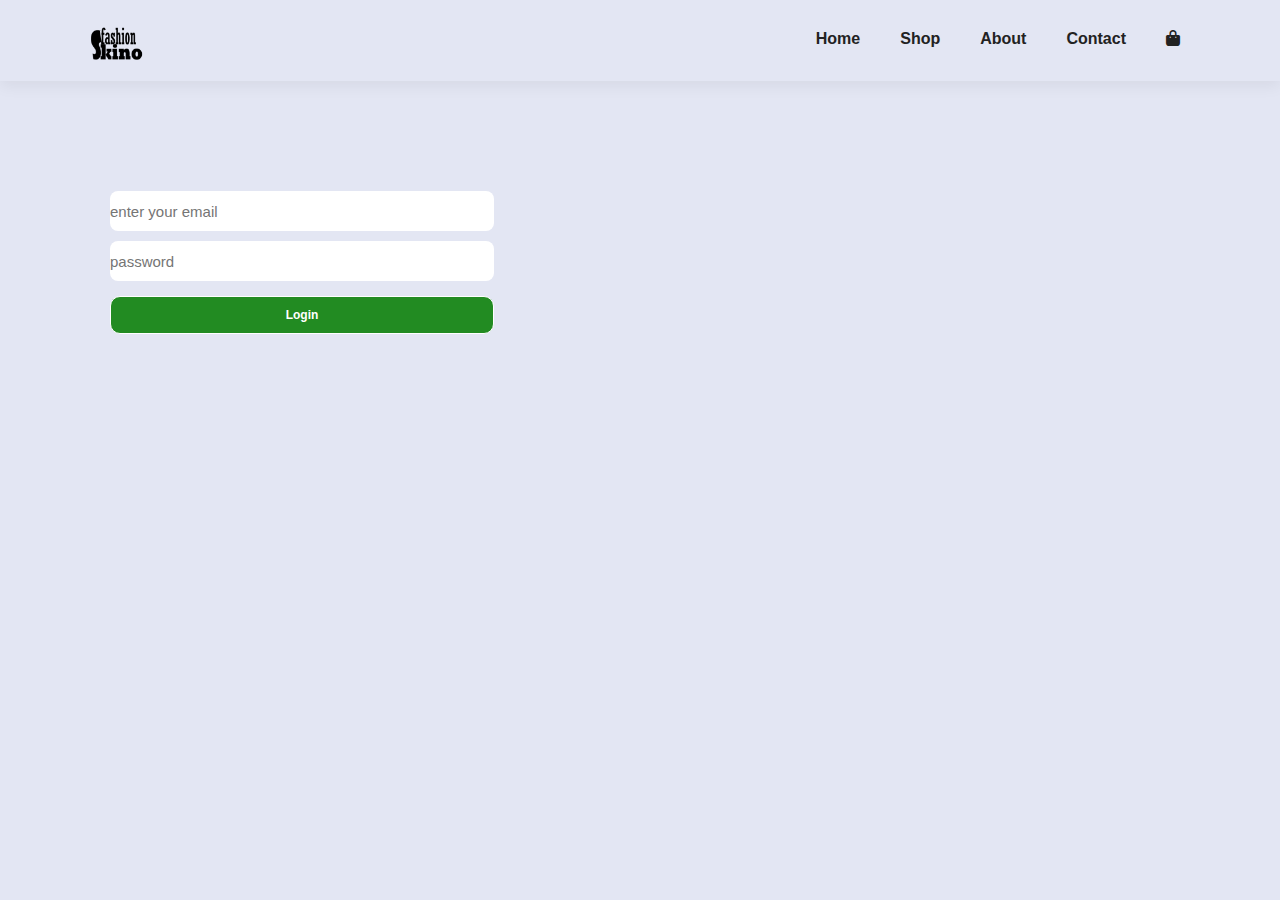
<file: sign.html>
<!DOCTYPE html>
<html lang="en">
<head>
    <meta charset="UTF-8">
    <meta name="viewport" content="width=device-width, initial-scale=1.0">
    <title>sign-in</title>
    <link rel="stylesheet" href="https://cdnjs.cloudflare.com/ajax/libs/font-awesome/6.0.0-beta3/css/all.min.css">
    <link rel="stylesheet" href="style.css">
</head>
<body>
    <section id="header">
        <a href="index.html" class="logo"><img src="img/logo.png" alt="Logo"></a>
        <div>
            <ul id="navbar">
                <li><a  href="index.html">Home</a></li>
                <li><a href="shop.html">Shop</a></li>
                <li><a href="about.html">About</a></li>
                <li><a href="contact.html">Contact</a></li>
                <li><a id="bags" href="cart.html"><i class="fa-sharp fa-solid fa-bag-shopping"></i></a></li>
                <a href="#" id="close"><i class="fa-solid fa-xmark"></i></a>
            </ul>
        </div>
        <div id="mobile">
            <a href="cart.html"><i class="fa-sharp fa-solid fa-bag-shopping"></i></a>
            <i id="bar" class="fa-solid fa-bars"></i>
        </div>
    </section>
<div>
<input id="mail" type="email" placeholder="enter your email" >
<input id="pass" type="password" placeholder="password" >

<button id="sign" class="white">Login</button>

</div>
<style>
body{background-color: #e3e6f3;}
#mail ,#pass {
    height: 40px;
    display: flex
;
    flex-direction: column;
    margin: 10px;
    position: relative;
    top: 100px;
    left: 100px;
    border: transparent;
    border-radius: 8px;
    width: 30%;
font-size: 15px;}
    
#sign{
    width: 30%;
    color: white;
    background-color: forestgreen;
    position: relative;
    top: 105px;
    left: 110px;
    border-radius: 10px;

}
#mail:focus,#pass:focus{
    outline-color: forestgreen;
}
</style>

<script>
document.addEventListener('DOMContentLoaded', function () {
    let username = document.getElementById("mail"); // الحصول على العنصر الأول
    let password = document.getElementById("pass"); // الحصول على العنصر الأول
    let login = document.getElementById("sign");
console.log(username,password.value)
    function admin() {
        // التحقق من اسم المستخدم وكلمة المرور
        if (username && password) {
            if (username.value === "belal011*#" && password.value=== "belal*#") {
                window.location.href = "admin.html"; // إعادة التوجيه إلى صفحة المسؤول
            } else {
             password.value=alert("البيانات غير صحيحة")
                // عرض رسالة خطأ إذا كانت البيانات غير صحيحة
            }
        } 
        return false; // منع إعادة تحميل الصفحة
    }

    login.addEventListener('click', admin); // إضافة الحدث عند الضغط على زر تسجيل الدخول
});

</script>
    <script src="script.js"></script>
</body>
</html>
</file>
<file: style.css>
*{
margin: 0;
padding: 0;
box-sizing: border-box;
font-family:'spartan' ,sans-serif;
}
h1{
    font-size: 50px;
    line-height: 64px;
    color: #222;
    text-decoration: none;
}
h2 {
    font-size: 46px;
    line-height: 54px;
    color: #222;
}
h4 {
    font-size: 20px;
    color: #222;
}
h6 {
    font-size: 12px;
    font-weight: 700;
    color: #222;
}
p {
    font-size: 16px;
    margin:15px 0 20px 0;
    color: #465b52;
}
button.normal{
    font-size: 14px;
    font-weight: 600;
    padding: 15px 30px;
color: #222;
background-color: #e3e6f3;
border-radius: 4px;
cursor: pointer;
border: none;
outline: none;
transition: 0.2s;
}
button.white {
    font-size: 12px;
    font-weight: 600;
    padding: 11px 18px;
    color: #fff;
    background-color: transparent;
    cursor: pointer;
    border: 1px solid #fff;
    outline: none;
    transition: 0.2s;
}
.section-p1{
    padding: 40px 80px;
}
.section-m1{
margin: 40px 0;
}
body{
    width: 100%;
}
#header{
display: flex;
align-items: center;
justify-content: space-between;
padding: 20px 80px;
background: #e3e6f3;
box-shadow: 0 5px 15px rgba(0,0,0,0.06);
z-index: 999;
position: sticky;
top: 0;
left: 0;
}
#header img{
    margin-bottom: -16px;
    width: 30%;
}
#navbar{
    display: flex;
    align-content: center;
    justify-content: center;
    
}

#navbar li{
    list-style: none;
    padding: 10px 20px;
    position: relative;
}
#navbar li a{
    text-decoration: none;
    font-size: 16px;
    font-weight: 600;
    color: #222;
    transition: 0.3s ease;
}
#navbar li :last-child{width: 20%;
    margin-bottom: 5px;

}
#navbar li a:hover,
#navbar li a.active{ 
    color: #088178;

}
#navbar li a.active::after,
#navbar li a:hover::after{
    content: "";
    width: 30%;
    height: 2px;
    background: #088178;
    position: absolute;
    bottom: -4px;
    left: 20px;
}
#mobile{
    display: none;
    align-items: center;
}
#close{
    display: none;
}

#hero{
    background-image: url("img/modelone-03.png");
    height: 90vh;
    width: 100%;
    background-size: cover;
    background-position: top 8% right 0;
    padding: 0 80px;
    display: flex;
    flex-direction: column;
    align-items: flex-start;
    justify-content: center;
background-color:#e3e6f3 ;
}
#hero h4{
    padding-bottom: 15px;
}
#hero h1{
    color: #088178;
}
#hero button{
    background-image: url(img/773031_yellow-splash-png.png) ;
    
    background-color: transparent;
    color:#088178;
    border: 0;
    padding: 61px 40px 38px 33px;
    background-size: cover;
    background-repeat: no-repeat;
    cursor: pointer;
    font-weight: 700;
    font-size: 15px;
}
#feature{
    display: flex;
    align-content: center;
    justify-content:space-between;
    flex-wrap: wrap;
}
#feature .fe-box{
    width: 180px;
    text-align: center;
    padding: 35px 0px;
    box-shadow: 20px 20px 34px rgba(0,0,0,0.03);
    border: 1px solid #cce7d0;
    margin: 15px 0;
    border-radius: 4px;
    overflow: hidden;
}
#feature .fe-box:hover{
    box-shadow: 20px 10px 54px rgba(70, 62, 221, 0.01);
}
#feature .fe-box h6{    
    display: inline-block;
    padding: 9px 8px 6px 8px;
    line-height: 1;
    border-radius: 4px;
    color: #088178;
    background-color: #fddde4;

}
#feature .fe-box:nth-child(2) h6{
    background-color: aqua;
}
#feature .fe-box:nth-child(3) h6 {
background-color:gold;}
#feature .fe-box:nth-child(4) h6 {
    background-color:greenyellow;}
#feature .fe-box img{
    width: 100%;
    margin-bottom: 10px;
}
#product1{
    text-align: center;

}
#product1 .pro-container{
    display: flex;
    justify-content: space-between;
    padding-top:20px ;
    flex-wrap: wrap;
}
#product1 .pro{
    width: 250px;
    padding: 10px 12px;
    border: 1px solid #cce7d0;
    border-radius: 20px;
    cursor: pointer;
    box-shadow: 20px 20px 30px rgba(0,0,0,0.02);
    margin: 15px 0;
    transition: 0.2s ease;
    position: relative;
}
#product1 .pro:hover{
    box-shadow: 20px 20px 30px rgba(0, 0, 0, 0.06);
}
#product1 .pro img{
    width: 100%;
    border-radius:20px ;
}
#product1 .pro .des{
text-align: start;
padding: 10px 0;
}
#product1 .pro .des span{
    color: #465b52;
    font-size: 12px;
    font-weight: 700;
}
#product1 .pro .des h5{
    padding-top: 7px;
    color: #1a1a1a;
    font-size: 14px;
}
#product1 .pro .des i{
    font-size: 12px;
    color: gold;

}
#product1 .pro .des h4{
    padding-top: 7px;
    font-size: 15px;
    font-weight: 700;
    color: #088178;
}
#product1 .pro #cart{
    width: 40px;
    height: 40px;
    line-height: 40px ;
    border-radius: 50px;
    background-color: #e3e6f3;
    color: #088178;
    position: absolute;
    bottom: 20px;
    right: 10px;
} 
#banner{
    display: flex;
    flex-direction: column;
    justify-content: center;
    align-items: center;
    text-align: center;
    background-image: url(img/خلفيات-اطفال-كرتون-7-1.jpg);
    width: 100%;
    height: 40vh;
    background-size: cover;
    background-position: center;
}
#banner h4{
    color: #e3e6f3;
    font-size: 16px;
}
#banner h2 {
    color: #e3e6f3;
    font-size: 30px;
    padding: 10px 0;
}
#banner h2 span{
    color: goldenrod;
}
#banner button:hover{
    color: #e3e6f3;
    background-color: #088178;
}
#sm-banner{
    display: flex;
    justify-content: space-between;
    flex-wrap: wrap;
    padding-bottom: 10px;

}
#sm-banner .banner-box{
    display: flex;
        flex-direction: column;
        justify-content: center;
        align-items:flex-start;
        text-align: center;
        background-image: url(img/clothmen.jpg);
        width: 400px;
        height: 50vh;
        background-size: cover;
        background-position: center;
        padding: 30px;
        margin-bottom: 20px;
    }
    #sm-banner h4{
        color: #e3e6f3;
        font-size: 16px;
    }
        #sm-banner h2 {
            color: #e3e6f3;
            font-size: 30px;
    }
        #sm-banner span{
            color: #fff;
            font-size: 20px;

    }
#sm-banner :nth-child(1) div{
    background-image: url(img/clothwoman.jpg);
}
#sm-banner .banner-box:hover button{
    background-color: #088178;
    border: 1px solid #088178;

}
#sm-banner .banner-box2{
    background-image: url(img/woman2.jpg);
}
#sm-banner .banner-box3{
background-image: url(img/background.jpg);
}
#sm-banner .banner-box4{
background-image: url(img/clothechildren.jpg);
}

#sm-banner .banner-box4 h4,
#sm-banner .banner-box4 span,

#sm-banner .banner-box4 h2,
#sm-banner .banner-box4 button {
    color: #1a1a1a;
}
#newsletter{
    display: flex;
    justify-content: space-between;
    flex-wrap: wrap;
    align-items: center;
    background-image: url(img/خلفيات-سوداء-hd.jpg);
    background-position: 20% 30%;
    background-color: #041e42;
}
#newsletter .form {
    display: flex;
    width: 40%;
}

#newsletter h4{
font-size: 22px;
font-weight: 700;
color: #fff;
}
#newsletter p{
font-size: 14px;
font-weight: 600;
color: #818ea0;
}
#newsletter span{
    color: goldenrod;
}
#newsletter input{
    height: 3.125rem;
    padding: 0 1.25rem;
    font-size: 14px;
    width: 100%;
    border: 1px solid transparent;
    border-radius: 4px;
    outline: none;
    border-top-right-radius: 0;
    border-bottom-right-radius: 0;
}
#newsletter button{
    background-color: #088178;
    color: #fff;
    white-space: nowrap;


}
footer{
    display: flex;
    flex-wrap: wrap;
    justify-content:space-between ;

}
footer .col{
    display: flex;
    flex-direction: column;
    align-items: flex-start;
    margin-bottom: 20px;
}
footer a{
    text-decoration: none;
    font-size: 13px;
    color: #222;
    margin-bottom: 10px;

}
footer .follow{
    margin-top: 20px;
}
footer .follow i{
    padding-right: 4px;
    cursor: pointer;
}
footer h4{
    margin-bottom: 15px;
}
footer .col img{
    width: 55%;
    position: relative;
    bottom: 70px;
    right: 10%;
    margin-bottom: -60px;
}
@media (max-width:799px){
    #navbar{
display: flex;
flex-direction: column;
align-items: flex-start;
justify-content: flex-start;
position: fixed;
top: 0;
right: -300px;
height: 100vh;
width: 300px;
background-color: #e3e6f3;
box-shadow: 0 40px 60px rgba(0,0,0,0.01);
padding: 80px 0 0 10px;
transition: 0.3s;
    }
    
    #navbar.active{
        right: 0px;
    }
    #navbar li{
        margin-bottom: 20px;
    }
    #mobile{
        display: flex;
        align-items: center;
        margin: -35px;
        cursor: pointer;

    }
    

    #mobile i {
        color: #1a1a1a;
        font-size: 24px;
        padding-left: 20px;
    }
    #close{
        display: initial;
        position: absolute;
        top: 30px;
        left: 30px;
        color: #1a1a1a;
        font-size: 24px;
    }
    #bags{
        display: none;
    }
    #hero{
    
    padding:  0 80px;
    background-position: 
    top 30% right 17%;
    }
    #hero h1{
        font-size: 40px;
    }
    #hero h2{
        font-size: 30px;
    }
    #hero p{
        font-size: 13px;

    }
    #header .logo{
        width: 60%;
    }
    #feature .fe-box{
        width: 140px;
    }
    #sm-banner .banner-box{
        width: 45%;
        height: 40vh;
    }
    #newsletter .form{
        width: auto;
}}
@media (max-width:500px) {

    #navbar{
        display: flex;
flex-direction: column;
align-items: flex-start;
justify-content: flex-start;
position: fixed;
top: 0;
right: -300px;
height: 100vh;
width: 50%;
background-color: #e3e6f3;
box-shadow: 0 40px 60px rgba(0,0,0,0.01);
padding: 80px 0 0 10px;
transition: 0.3s;
    }
    #navbar.active{
        right: 0px;
    }
    #bags{
        display: none;
    }
    #navbar li{
        margin-bottom: 20px;
    }
    #mobile .active{
        position: absolute;
        right: 10%;
        display: none;
    }
    #mobile i {
        color: #1a1a1a;
        font-size: 24px;
        padding-left: 20px;
    }

    #banner h4{
        position: absolute;
        top: 7%;
    }
    #banner h2{
        position: absolute;
        top: 5%;
        font-size: 20px;
    }
    #banner button{
position: absolute;
bottom: 5%;
    }
    #hero{
        height: 100%;
        width: 100%;
    }
    #hero h4{
        font-size: 13px;
        padding-top: 90px;
    }
    
    #hero h1{
        font-size: 25px;
    }
    #hero h2{
        font-size: 15px;
        margin-bottom: -30px;
        margin-top: -24px;
    }
    #hero p{
        font-size: 12px;
        margin-top: -8px;

    }
    #hero a{
        margin-bottom: 14px;
    }
    #header .logo{
        position: absolute;
        bottom: 20%;
        left: 0%;
        transform: scale(0.8);
    }
    #feature .fe-box{
        width: 50%;
        margin: 15px -10px 0 -10px
    }
    #product1 .pro{
        width: 100%;    

    }
    .pro-container i{
width: 6px;
    }
    #product1 .pro #cart{
        width: 17px;
        height: 34px;
        background-color: transparent;
            }
    #banner{
        position: relative;
    }
    
    #sm-banner .banner-box{
        width: 100%;
    
}
#sm-banner .banner-box span{
    font-size: 17px;
}
#newsletter .form{
width: auto;

}
#newsletter input ,
#newsletter button{
    height:40px ;
}
#hero2 h2{
    font-size: 35px;
}
#prodetails {
    display: flex;
    flex-direction: column;
}

#prodetails .single-details input{
    margin: 20px;}
    #prodetails .single-details select{
        font-size: 8px;

}
#prodetails .single-details h2 {
    font-size: 10px;
}
#prodetails .single-details h4{
    font-size: 15px;
}
#prodetails .single-details span{
    font-size: 8px;
} 
#prodetails .single-img{
    width: 100%;
    display: contents;
    margin-right: 0px;
}
}
@media (max-width:280px){
    #navbar{
        display: flex;
flex-direction: column;
align-items: flex-start;
justify-content: flex-start;
position: fixed;
top: 0;
right: -450px;
height: 100%;
width: 60%;
background-color: #e3e6f3;
box-shadow: 0 40px 60px rgba(0,0,0,0.01);
padding: 80px 0 0 10px;
transition: 0.3s;
    }
    #mobile.active{
        display: none;
    }
    
    #hero{
width: 100%;
        
    }
    #hero h2{
        margin: 0;
        padding: 0;
        position: absolute;
        left: 5%;
        top: 15%;
        font-size: 10px;
    }
#hero h4{
    margin: 0;
    padding: 0;
    position: absolute;
    left: 5%;
    top: 30%;
    font-size: 10px;
}
#hero h1{
    margin: 0;
    padding: 0;
    position: absolute;
    left: 5%;
    top:18%;
    font-size: 10px;

}
#hero p{
    margin: 0;
    padding: 0;
    position: absolute;
    left: 5%;
    top: 33%;
    font-size: 6px;

}
#hero button{
    padding: 61px 30px 67px 26px;
    font-size: 13px;
    font-weight: 100;
    position: relative;
    top: 56px;
    right: 73px;

}
    
#header{
    width: 100%;

}
#feature .fe-box{
width: 100%;

}
#newsletter h4 {
    font-size: 13px;
}
#product1 .pro{
    width: 100%;
}
#product1 .pro img{
    width: 50%;
}
#product1 .pro .des {
    width: 2px;
    
}
#product1 h2{
font-size: 14px;
line-height: 1;
}
footer .col {
    display: none;
}
#newsletter .form {
    display: none;
}

#product1 .pro .des h5 {
    font-size: 5px;
}
#product1 .pro .des span {
    font-size: 5px;
}
#product1 .pro .des h4 {
    font-size: 5px;
}
#product1 .pro #cart{
    font-size: 5px;
}

#hero2{
    width: 100%;
}
#banner{
    width: 100%;
    margin-bottom: 20px;
}
#banner h4{
    font-size: 8px;

}
#banner h2{
    font-size: 11px;
}
#sm-banner {
    width: 100%;
    padding: 0;
}
#sm-banner .banner-box h4{
    font-size: 9px;


}
#sm-banner .banner-box h2{
    font-size: 13px;
}
#sm-banner .banner-box button {
font-size: 10px;
padding: 0;
height: 100%;
}
#sm-banner .banner-box span{
    font-size: 9px;
}
#newsletter {
    width: 100%;
}
#feature{
width: 100%;
padding: 0;
}
#product1{
    width: 100%;
    padding: 2px;
    
}
footer{
    width: 100%;
}
}
#hero2{
    background-image: url("img/shop.jpg");
    height: 100vh;
    width: 100%;
    background-size: cover;
    background-position: top 8% right 0;
    padding: 0 80px;
    display: flex;
    flex-direction: column;
    align-items: flex-start;
    justify-content: center;
background-color:#e3e6f3 ;
}
#hero2 h2{
    color: lightgoldenrodyellow;
    
}
#prodetails{
    display: flex;
    margin-top: 20px;
}
#prodetails .single-img{
margin-right: 50px;
width: 40%;
}
.small-img-group{
    display: flex;
    justify-content: space-between;
    
}
.small-img-col{
    flex-basis: 24%;
    cursor: pointer;
}
#prodetails .single-details{
    width: 50%;
    padding-top: 30px;
}
#prodetails .single-details h4{
    padding: 40px 0 20px 0;
}
#prodetails .single-details h2{
    font-size: 26px;

}
#prodetails .single-details select{
    display: block;
    padding: 5px 10px;
    margin-bottom: 10px;
}
#prodetails .single-details input{
    width: 50px;
    height: 47px;
    padding-left: 10px;
    font-size: 16px;
    margin-right: 10px;
}
#prodetails .single-details input:focus{
    outline: none;
}
#prodetails .single-details button{
    background-color: #088178;
    color: #fff;
}
#prodetails .single-details span{
    line-height: 2;
}
.container{
    background-color: #e3e6f3;
    height: 100vh;
    width: 100%;
    padding-left: 30px;
    padding-top: 30px;
}
.container p{
    font-size: 25px;
}
.container p strong{
    color: #088178;
    cursor: pointer;
}
.container a{
    text-decoration: none;
    color: #088178;
}
.contact li{
    font-size: 25px;
    padding-bottom: 40px;
}
.contact a{
    color: #088178;
    text-decoration: none;
}
.contact{
    background-color: #e3e6f3;
    height: 100vh;
    width: 100%;
    padding-left: 30px;
    padding-top: 30px;
}
.contact .insta{
    color: red;
    font-size: 30px;
    padding-left: 10px;
}
.contact .face{
    color: blue;
    font-size: 30px;
    padding-left: 10px;
}
.contact .tel{
    font-size:30px;
    padding-left: 10px;
    color: blue;
}
.cart-container {
    width: 100%;
    margin: 50px auto;
    background-color: #fff;
    padding: 20px;
    border-radius: 8px;
    box-shadow: 0 2px 10px rgba(0, 0, 0, 0.1);
    height: 100%;
    background-color: #e3e6f3;
}

/* تنسيق العنوان */
.cart-container h1 {
    text-align: center;
    margin-bottom: 20px;
}

/* تنسيق قائمة المنتجات */
.cart-items {
    margin-bottom: 20px;
}

.cart-item {
    display: flex;
    align-items: center;
    justify-content: space-between;
    border-bottom: 1px solid #ddd;
    padding: 15px 0;
}

.cart-item-img {
    width: 80px;
    height: 80px;
    object-fit: cover;
    border-radius: 8px;
}

.cart-item-details {
    flex-grow: 1;
    margin-left: 20px;
}

.cart-item-name {
    font-size: 18px;
    font-weight: bold;
}

.cart-item-price {
    font-size: 16px;
    color: #888;
}

/* تنسيق الكمية */
.cart-item-quantity {
    display: flex;
    align-items: center;
}

.quantity-input {
    width: 50px;
    padding: 5px;
    text-align: center;
    margin: 0 10px;
    border: 1px solid #ddd;
    border-radius: 5px;
}

.remove-btn {
    background-color: #ff4d4d;
    color: white;
    border: none;
    padding: 5px 10px;
    cursor: pointer;
    border-radius: 5px;
}

/* تنسيق إجمالي السعر */
.cart-summary {
    display: flex;
    justify-content: space-between;
    align-items: center;
    margin-top: 20px;
    font-size: 18px;
}

.total-price {
    font-weight: bold;
    color: #333;
}

/* زر متابعة الدفع */
.checkout-btn {
    background-color: #28a745;
    color: white;
    border: none;
    padding: 10px 20px;
    cursor: pointer;
    border-radius: 5px;
}
</file>
